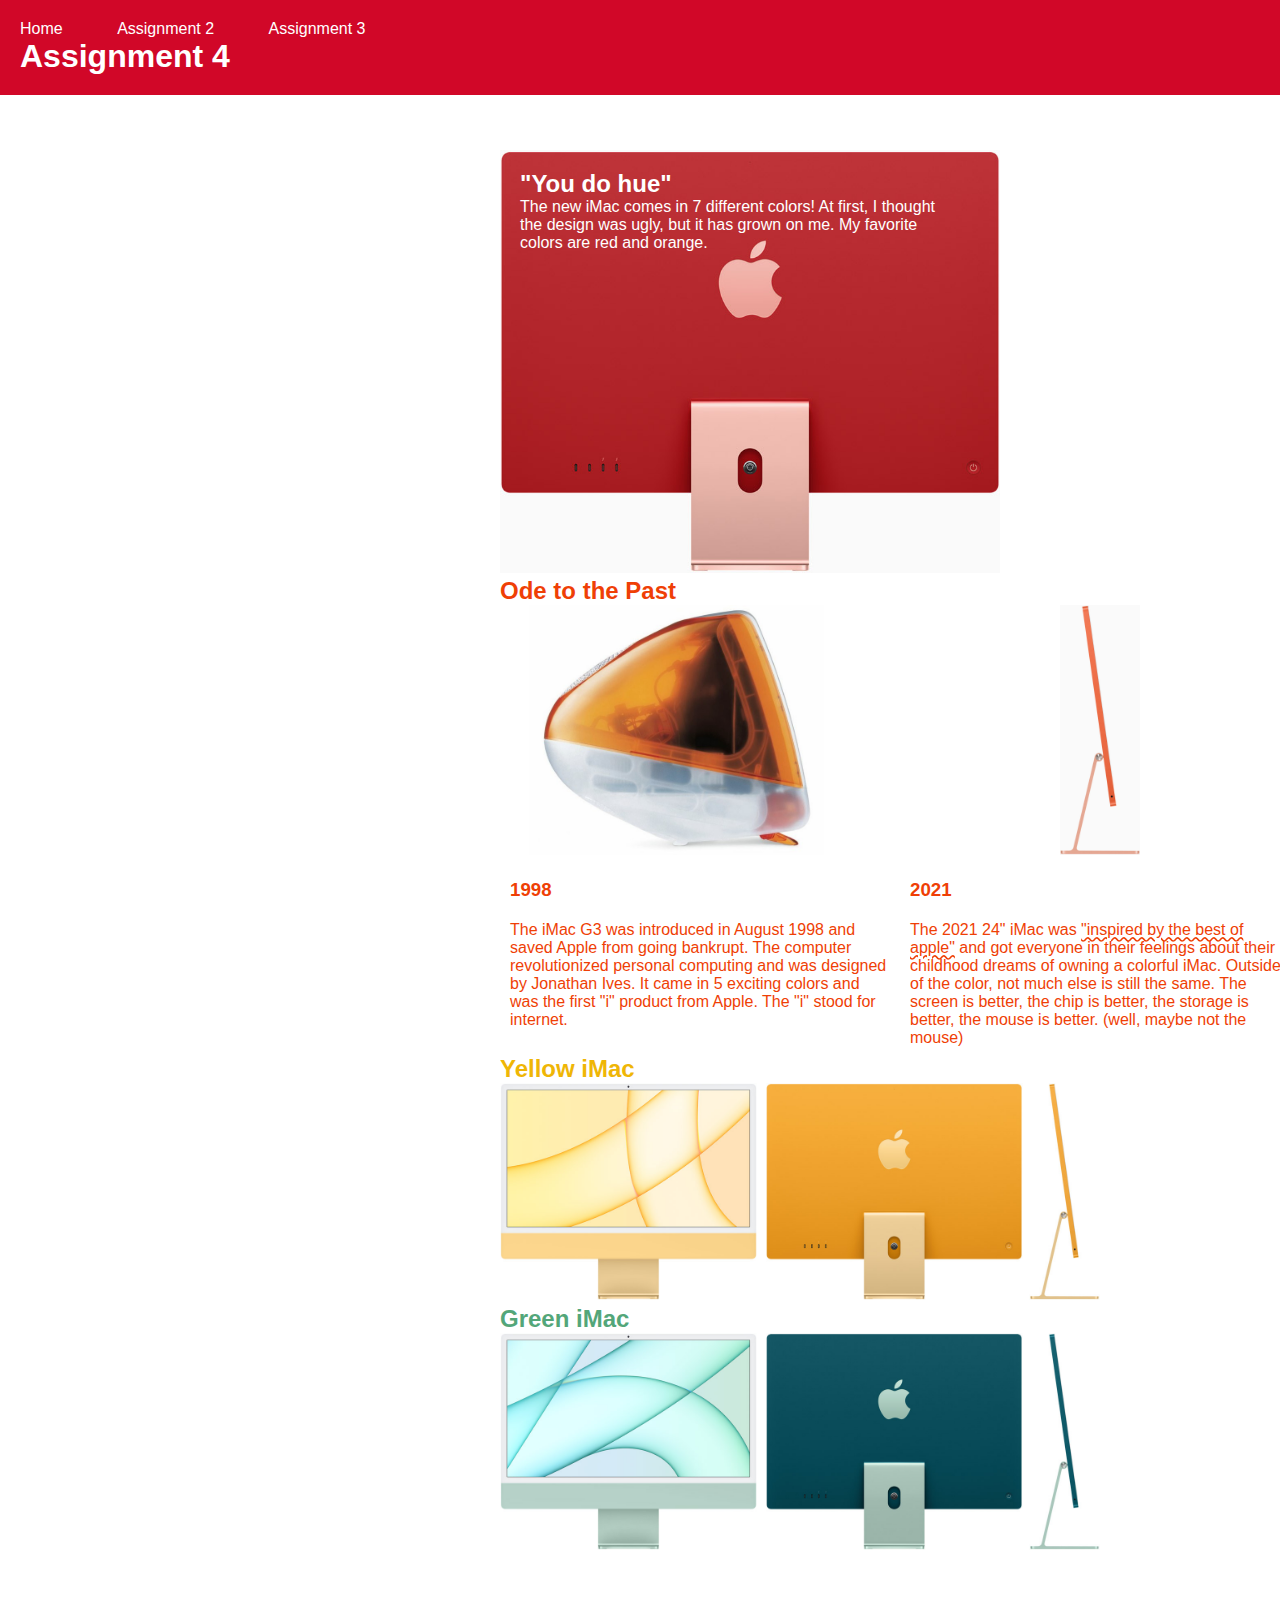
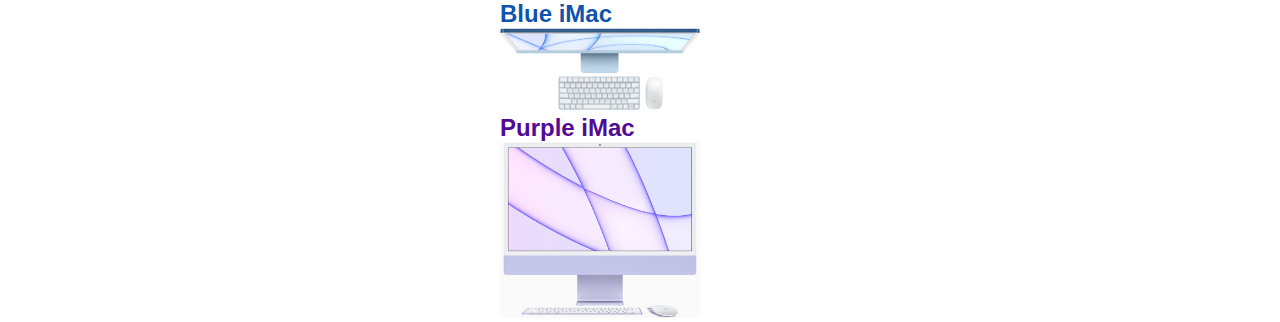
<file: index.html>
<!DOCTYPE html>
<html lang="en" dir="ltr">
  <head>
    <meta charset="utf-8">

    <link type="text/css" rel="stylesheet" href="css/styles.css">

    <title>Assignment 4</title>

  </head>
  <body>

    <header>

      <nav>
        <ul>
          <li><a href="http://badboyzfantasyfootball.com">Home</a></li>
          <li><a href="http://badboyzfantasyfootball.com/assignment2/">Assignment 2</a></li>
          <li><a href="http://badboyzfantasyfootball.com/assignment3/">Assignment 3</a></li>
        </ul>
      </nav>

      <h1>Assignment 4</h1>

    </header>

    <main>

      <section class="relative-absolute">

        <div class="red-imac-image-container">

          <img src="images/back-red-imac.jpg" alt="Red iMac" title="Red iMac" width="500"/>

          <div class="red-imac-caption-container">

                <h2>"You do hue"</h2>

                <p>The new iMac comes in 7 different colors! At first, I thought the design was ugly, but it has grown on me. My favorite colors are red and orange.</p>

          </div>

        </div>

      </section>

      <section class="span-float">

        <h2>Ode to the Past</h2>

          <div class="ninety-eight">

            <img src="images/side-og-orange-imac.jpg" alt="Tangerine iMac G3" title="Tangerine iMac G3" height="250"/>

            <h3>1998</h3>

            <p>The iMac G3 was introduced in August 1998 and saved Apple from going bankrupt. The computer revolutionized personal computing and was designed by Jonathan Ives. It came in 5 exciting colors and was the first "i" product from Apple. The "i" stood for internet.</p>

          </div>

          <div class="twenty-one">

            <img src="images/side-orange-imac.jpg" alt="Orange iMac" title="Orange iMac" height="250"/>

            <h3>2021</h3>

            <p>The 2021 24" iMac was <span>"inspired by the best of apple"</span> and got everyone in their feelings about their childhood dreams of owning a colorful iMac. Outside of the color, not much else is still the same. The screen is better, the chip is better, the storage is better, the mouse is better. (well, maybe not the mouse)</p>

          </div>

      </section>

      <section class="animation">


        <div class="yellow-imac">

            <h2>Yellow iMac</h2>

            <img src="images/full-yellow-imac.jpg" alt="Yellow iMac" title="Yellow iMac" width="600">

        </div>

        <div class="green-imac">

            <h2>Green iMac</h2>

            <img src="images/full-green-imac.jpg" alt="Green iMac" title="Green iMac" width="600">

        </div>

      </section>

      <section class="hover">

        <div class="blue-imac">

            <h2>Blue iMac</h2>

            <img class="blue" src="images/top-blue-imac.jpg" alt="Blue iMac" title="Blue iMac" width="200">

        </div>

        <div class="purple-imac">

            <h2>Purple iMac</h2>

            <img class="purple" src="images/front-purple-imac.jpg" alt="Purple iMac" title="Purple iMac" width="200">

        </div>

      </section>




    </main>

  </body>
</html>
</file>
<file: css/styles.css>
/*-------------------------Universal Styling-------------------*/

*{
  margin: 0px;
  padding: 0px;
  border: 0px;
  font-family: sans-serif;
}

main{
  padding-top: 150px;
  width: 800px;
  margin:0px 0px 0px 500px;
}


h3{
  margin: 20px 0px;
}


/*----------------Header/Navigation Bar Styling------------------------------*/

header{
  background: #D10728;
  color: white;
  padding: 20px;
  position: fixed;
  width: 100%;
  top: 0;
  z-index: 99;
}


header nav li{
  display: inline-block;
  margin-right: 50px;
}


header nav li a{
  text-decoration: none;
  color: white;
}

/*------------------Relative-Absolute Section Styling------------------------*/


.red-imac-image-container{
  position: relative;
  max-width: 475px;
}


.red-imac-caption-container{
  position: absolute;
  top: 0px;
  color: white;
  padding: 20px;
}

/*------------------Span-Float Section Styling-----------------------------*/

.span-float{
  color: #EF3F06;
}

.ninety-eight,
.twenty-one{
  width: 50%;
  float: left;
  text-align: center;
  padding: 0 10px;
  box-sizing: border-box;
}

.ninety-eight,
.twenty-one h3, p{
  text-align: left;}

span{
  text-decoration: underline;
  text-decoration-style: wavy;
}

/*------------------Animation Section Styling-----------------------------*/

.animation{
  position: relative;
}

.yellow-imac{
  color: #EFB606;
  position: absolute;
  top: 450px;
  animation: slide 4s forwards infinite linear;

}

.green-imac{
  color: #53A679;
  position: absolute;
  top: 700px;
  animation: slide 4.2s forwards infinite linear;
}

@keyframes slide {
  from{
    transform: translateX(-500px);
  }
  to{
    transform: translateX(1000px);
  }

}

/*------------------Hover Section Styling-----------------------------*/

.hover{
  position: absolute;
  top: 1600px;
}



.blue-imac{
  color: #0F53AE;
  width: 200px;
  transition: 2s;

}


.blue:hover {
  width: 400px;
  transition: 2s;

}

.purple-imac{
  color: #510B96;
  width: 200px;
  transition: 2s;

}


.purple:hover {
  width: 400px;
  transition: 2s;

}
</file>
